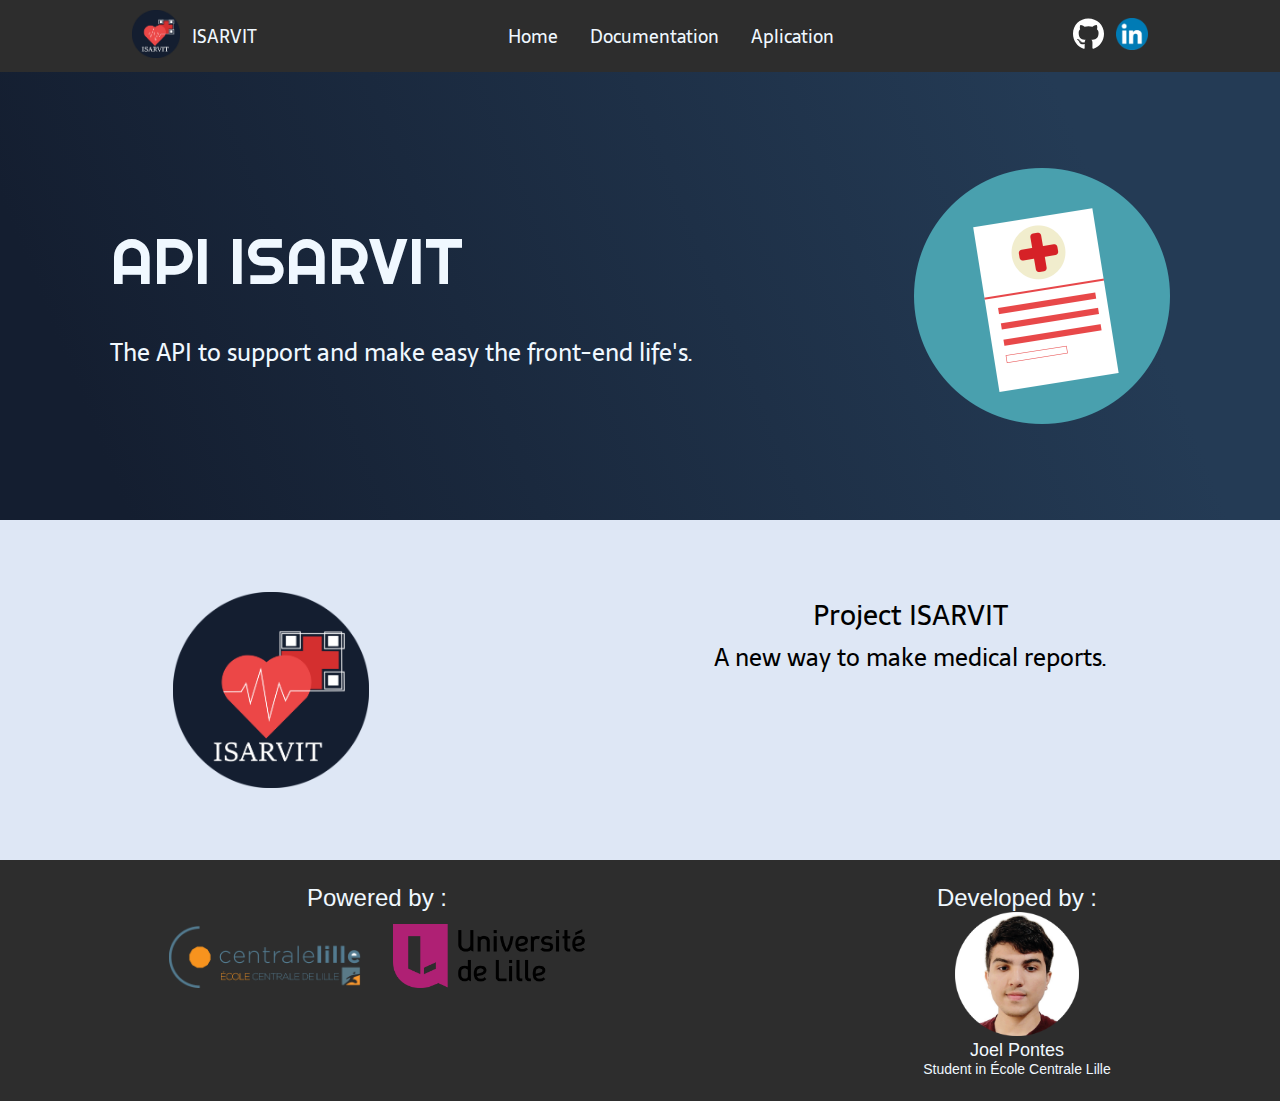
<file: templates/index.html>
<!DOCTYPE html>
<html lang="en">
<head>
   <meta charset="UTF-8">
   <meta http-equiv="X-UA-Compatible" content="IE=edge">
   <meta name="viewport" content="width=device-width, initial-scale=1.0">
   <meta name="description" content="ISARVIT API">
   <link rel="stylesheet" href="/static/css/style_header.css">
   <link rel="stylesheet" href="/static/css/style_footer.css">
   <link rel="stylesheet" href="/static/css/style_index.css">
   <link rel="icon" type="image/x-icon" href="/static/images/icone_ISARVIT.ico">
   <title>ISARVIT - Home</title>
</head>
<body>
   
   <header class="header">

      <div class="header-logo-image">
         <img class="header-image" src="/static/images/logo_ISARVIT.png" alt="Logo ISARVIT">
         <h3 class="header-name">ISARVIT</h3>
      </div>
         
      <nav class="header-nav">
         <a class="header-nav-item" href="/templates/index.html">Home</a>
         <a class="header-nav-item" href="/templates/documentation.html">Documentation</a>
         <!--<a class="header-nav-item" href="/templates/about.html">About Us</a>-->
         <a class="header-nav-item" href="/templates/app.html">Aplication</a>
     </nav>

      <div class="header-logos">
         <a href="https://github.com/ISARVIT">
            <img class="header-logo" src="/static/images/github-inv.svg">
         </a>
         <a href="https://www.linkedin.com/company/isarvit/">
            <img class="header-logo" src="/static/images/linkedin.png">
         </a>
      </div>
      
   </header>
   
   <main class="content">

      <section class="principal-content">
         <div class="principal-content-write">
            <h1 class="principal-content-write-title"> API ISARVIT </h1>
            <h2 class="principal-content-write-text"> The API to support and make easy the front-end life's.</h2>
         </div>
         <img class="principal-content-image" src ="/static/images/medical-icon.png">
      </section>

      <section class="secundary-content">
         <img class="secundary-content-image" src="/static/images/logo_ISARVIT.png">
         <div class="secundary-content-text">
            <h1 class="secundary-content-title">Project ISARVIT</h1>
            <p class="secundary-content-text">A new way to make medical reports.</p>
         </div>
      </section>
      
   </main>

   <footer class="footer">

      <div class="footer-universities">
         <p class="footer-universities-title">Powered by :</p>
         <div class="footer-universities-images">
            <img class="footer-universities-image" src="/static/images/Centrale_Lille.png">
            <img class="footer-universities-image" src="/static/images/Université_de_Lille_logo.png">
         </div>
         
      </div>
      
      <div class="footer-developed">
         <p class="footer-title">Developed by :</p>
         <div class="footer-developed-description">
            <a href="https://www.linkedin.com/in/joelkalil/">
               <img class="footer-image" src="/static/images/joel.png">
            </a>
            <p class="footer-developed-description-name">Joel Pontes</p>
            <p class="footer-developed-description-text">Student in École Centrale Lille</p>
         </div>
      </div>
      
   </footer>

</body>
</html>
</file>
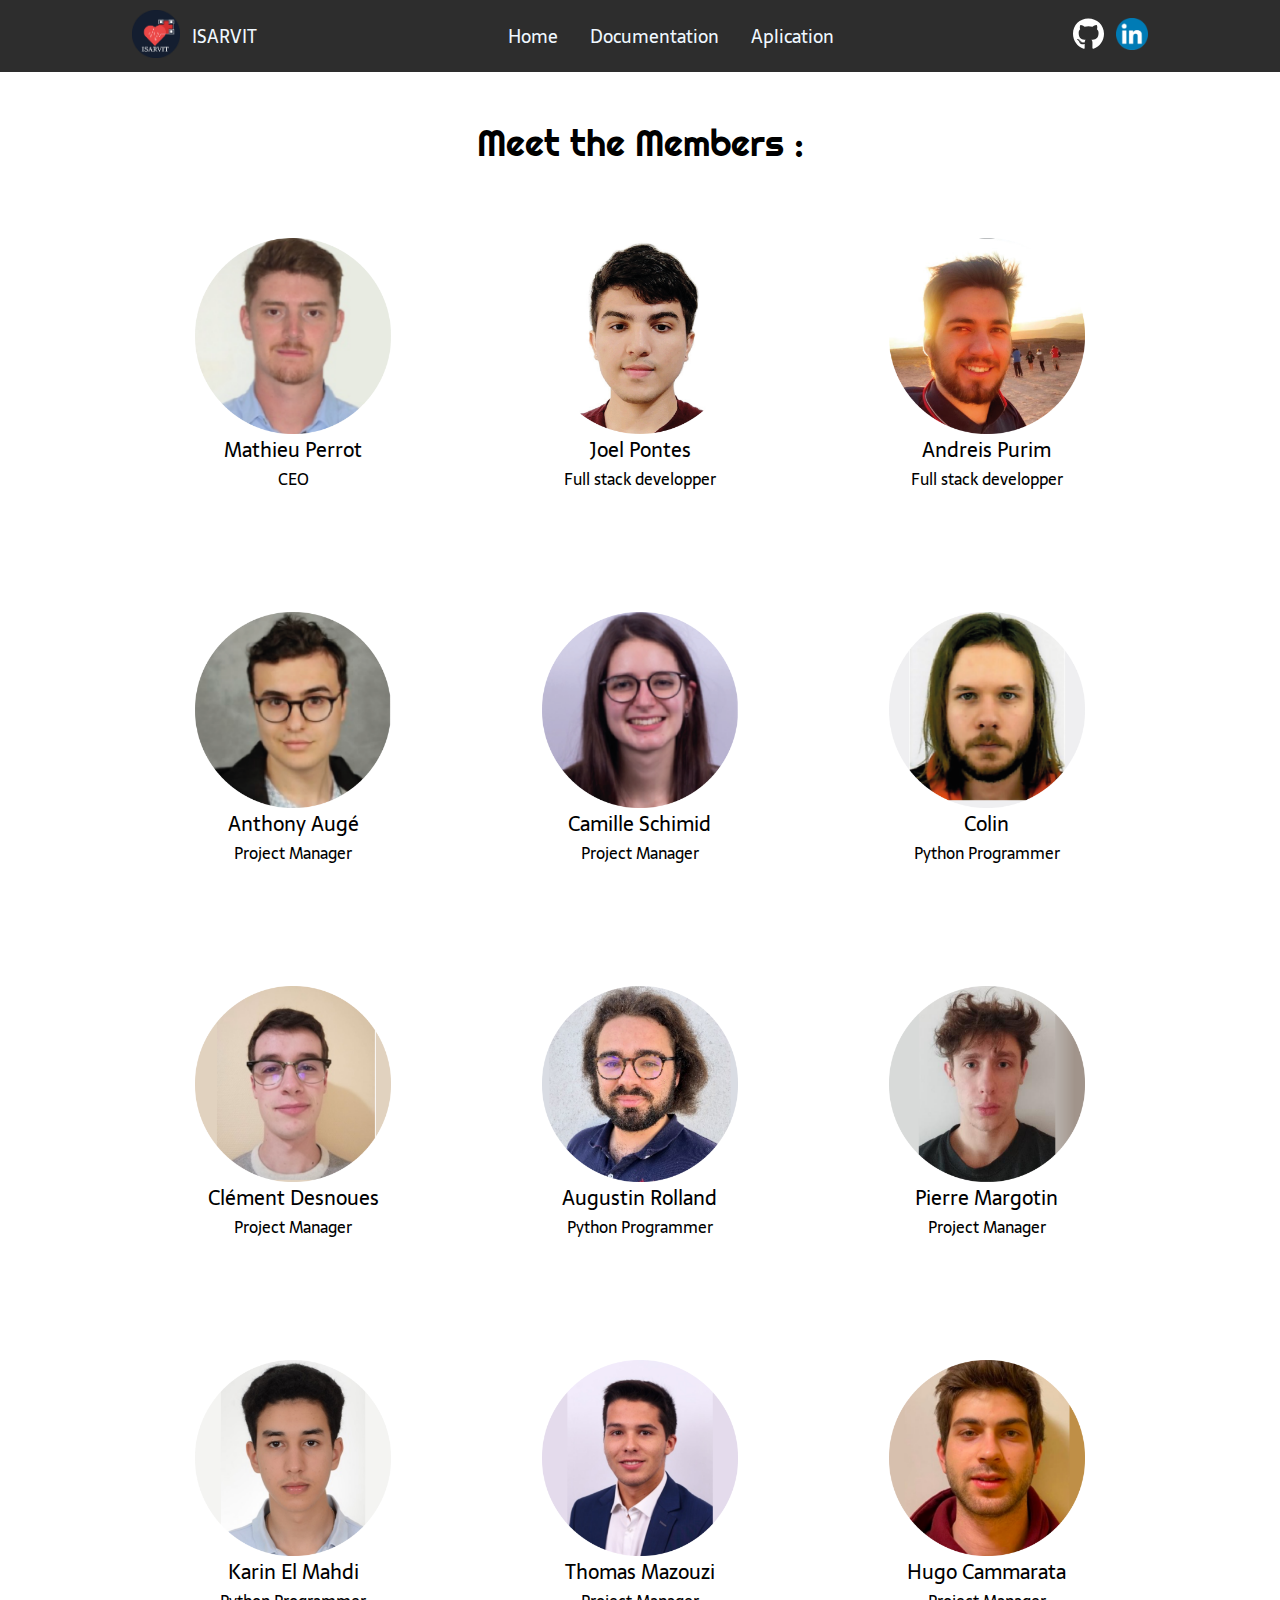
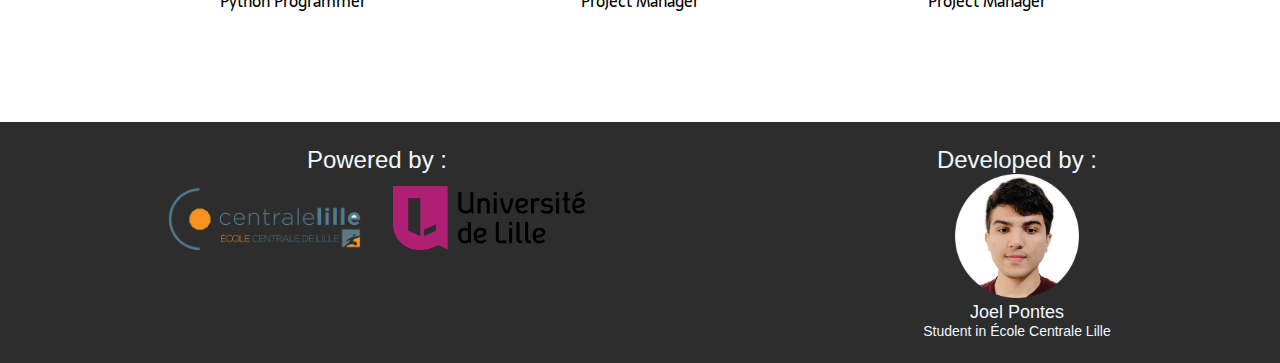
<file: templates/about.html>
<!DOCTYPE html>
<html lang="en">
<head>
   <meta charset="UTF-8">
   <meta http-equiv="X-UA-Compatible" content="IE=edge">
   <meta name="viewport" content="width=device-width, initial-scale=1.0">
   <meta name="description" content="ISARVIT API">
   <link rel="stylesheet" href="/static/css/style_header.css">
   <link rel="stylesheet" href="/static/css/style_footer.css">
   <link rel="stylesheet" href="/static/css/style_about.css">
   <link rel="icon" type="image/x-icon" href="/static/images/icone_ISARVIT.ico">
   <title>ISARVIT - About</title>
</head>
<body>
   
   <header class="header">

      <div class="header-logo-image">
         <img class="header-image" src="/static/images/logo_ISARVIT.png" alt="Logo ISARVIT">
         <h3 class="header-name">ISARVIT</h3>
      </div>
         
      <nav class="header-nav">
         <a class="header-nav-item" href="/templates/index.html">Home</a>
         <a class="header-nav-item" href="/templates/documentation.html">Documentation</a>
         <!--<a class="header-nav-item" href="/templates/about.html">About Us</a>-->
         <a class="header-nav-item" href="/templates/app.html">Aplication</a>
     </nav>

      <div class="header-logos">
         <a href="https://github.com/ISARVIT">
            <img class="header-logo" src="/static/images/github-inv.svg">
         </a>
         <a href="https://www.linkedin.com/company/isarvit/">
            <img class="header-logo" src="/static/images/linkedin.png">
         </a>
      </div>
      
   </header>
   
   <main class="content">
      <h2 class="content-title">Meet the Members :</h2>

      <div class="content-row">

         <div class="content-row-person">
            <img class="content-row-image" src="/static/images/Mathieu.png">
            <p class="content-row-name">Mathieu Perrot</p>
            <p class="content-row-text">CEO</p> 
         </div>

         <div class="content-row-person">
            <img class="content-row-image" src="/static/images/joel.png">
            <p class="content-row-name">Joel Pontes</p>
            <p class="content-row-text">Full stack developper</p> 
         </div>

         <div class="content-row-person">
            <img class="content-row-image" src="/static/images/Andreis.png">
            <p class="content-row-name">Andreis Purim</p>
            <p class="content-row-text">Full stack developper</p> 
         </div>

      </div>

      <div class="content-row">
         <div class="content-row-person">
            <img class="content-row-image" src="/static/images/Anthony.png">
            <p class="content-row-name">Anthony Augé</p>
            <p class="content-row-text">Project Manager</p> 
         </div>
         
         <div class="content-row-person">
            <img class="content-row-image" src="/static/images/Camille.png">
            <p class="content-row-name">Camille Schimid</p>
            <p class="content-row-text">Project Manager</p> 
         </div>

         <div class="content-row-person">
            <img class="content-row-image" src="/static/images/Colin.png">
            <p class="content-row-name">Colin</p>
            <p class="content-row-text">Python Programmer</p> 
         </div>

      </div>

      <div class="content-row">
         <div class="content-row-person">
            <img class="content-row-image" src="/static/images/Clement.png">
            <p class="content-row-name">Clément Desnoues</p>
            <p class="content-row-text">Project Manager</p> 
         </div>

         <div class="content-row-person">
            <img class="content-row-image" src="/static/images/Augustin.png">
            <p class="content-row-name">Augustin Rolland</p>
            <p class="content-row-text">Python Programmer</p> 
         </div>
         
         <div class="content-row-person">
            <img class="content-row-image" src="/static/images/Pierre.png">
            <p class="content-row-name">Pierre Margotin</p>
            <p class="content-row-text">Project Manager</p> 
         </div>

      </div>

      <div class="content-row">
         <div class="content-row-person">
            <img class="content-row-image" src="/static/images/Karim.png">
            <p class="content-row-name">Karin El Mahdi</p>
            <p class="content-row-text">Python Programmer</p> 
         </div>

         <div class="content-row-person">
            <img class="content-row-image" src="/static/images/Thomas.png">
            <p class="content-row-name">Thomas Mazouzi</p>
            <p class="content-row-text">Project Manager</p> 
         </div>

         <div class="content-row-person">
            <img class="content-row-image" src="/static/images/Hugo.png">
            <p class="content-row-name">Hugo Cammarata</p>
            <p class="content-row-text">Project Manager</p> 
         </div>
      </div>
   </main>

   <footer class="footer">

      <div class="footer-universities">
         <p class="footer-universities-title">Powered by :</p>
         <div class="footer-universities-images">
            <img class="footer-universities-image" src="/static/images/Centrale_Lille.png">
            <img class="footer-universities-image" src="/static/images/Université_de_Lille_logo.png">
         </div>
         
      </div>
      
      <div class="footer-developed">
         <p class="footer-title">Developed by :</p>
         <div class="footer-developed-description">
            <a href="https://www.linkedin.com/in/joelkalil/">
               <img class="footer-image" src="/static/images/joel.png">
            </a>
            <p class="footer-developed-description-name">Joel Pontes</p>
            <p class="footer-developed-description-text">Student in École Centrale Lille</p>
         </div>
      </div>
      
   </footer>

</body>
</html>
</file>
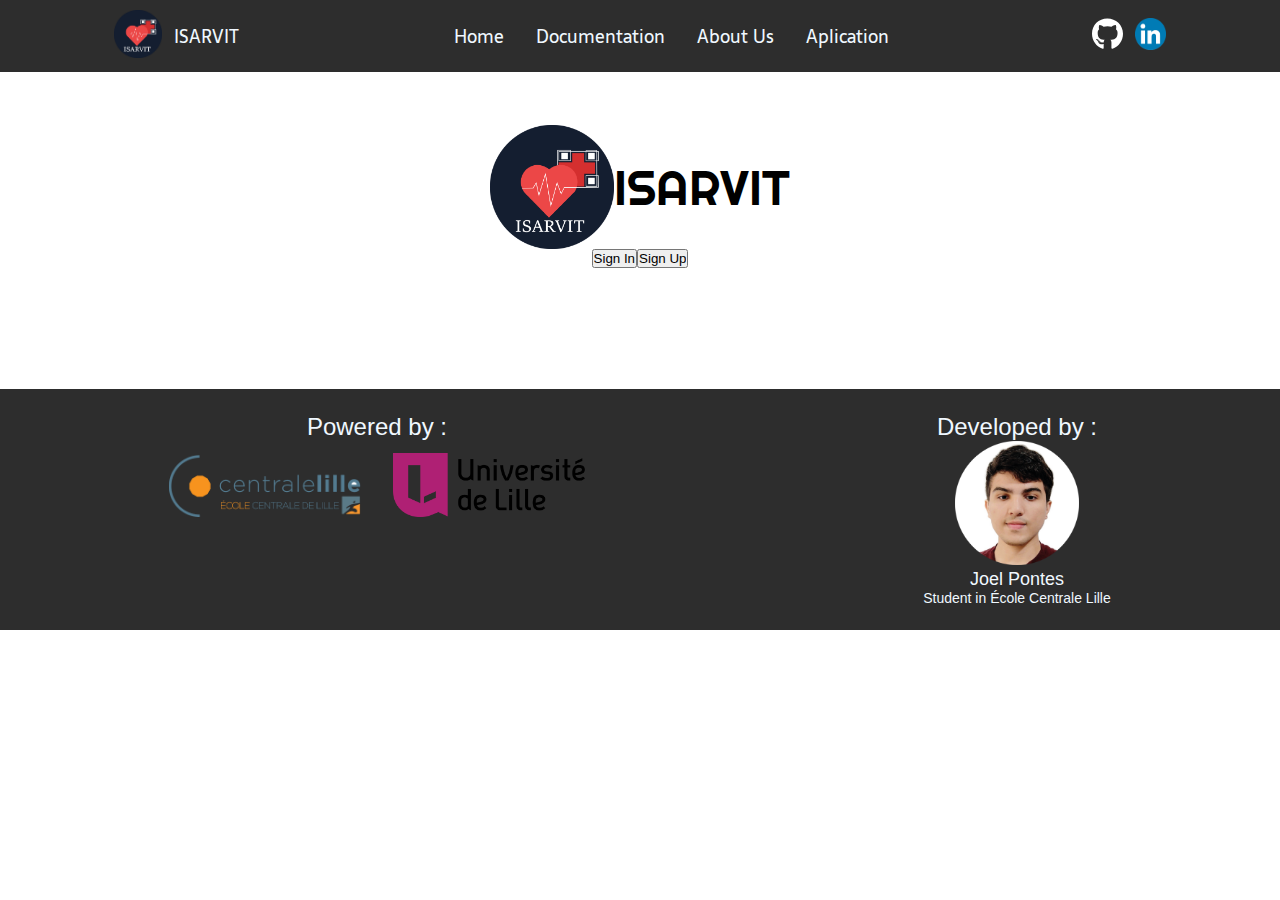
<file: templates/app.html>
<!DOCTYPE html>
<html lang="en">
<head>
   <meta charset="UTF-8">
   <meta http-equiv="X-UA-Compatible" content="IE=edge">
   <meta name="viewport" content="width=device-width, initial-scale=1.0">
   <meta name="description" content="ISARVIT API">
   <link rel="stylesheet" href="/static/css/style_header.css">
   <link rel="stylesheet" href="/static/css/style_footer.css">
   <link rel="stylesheet" href="/static/css/style_app.css">
   <link rel="icon" type="image/x-icon" href="/static/images/ico_ISARVIT.ico">
   
   <title>ISARVIT</title>

   <script src="/static/js/main.js"></script>
</head>
<body>
   
   <header class="header">

      <div class="header-logo-image">
         <img class="header-image" src="/static/images/logo_ISARVIT.png" alt="Logo ISARVIT">
         <h3 class="header-name">ISARVIT</h3>
      </div>
         
      <nav class="header-nav">
         <a class="header-nav-item" href="/templates/index.html">Home</a>
         <a class="header-nav-item" href="/templates/documentation.html">Documentation</a>
         <a class="header-nav-item" href="/templates/about.html">About Us</a>
         <a class="header-nav-item" href="/templates/app.html">Aplication</a>
     </nav>

      <div class="header-logos">
         <a href="https://www.github.com/joelkalil">
            <img class="header-logo" src="/static/images/github-inv.svg">
         </a>
         <a href="https://www.linkedin.com/company/isarvit/">
            <img class="header-logo" src="/static/images/linkedin.png">
         </a>
      </div>
      
   </header>
   
   <main class="content">
      <div class="content-table">
         
         <div class="content-table-logo">
            <img class="content-table-logo-image" src="/static/images/logo_ISARVIT.png">
            <h2 class="content-table-title">ISARVIT</h2>
         </div>
         
         <div id="login" class = "content-login">
            <input class="content-login-buttom" type = "submit" value = "Sign In" onclick="login();"/>
            <input class="content-login-buttom" type = "submit" value = "Sign Up" onclick="registration();"/>
         </div>
      </div>
   </main>

   <footer class="footer">

      <div class="footer-universities">
         <p class="footer-universities-title">Powered by :</p>
         <div class="footer-universities-images">
            <img class="footer-universities-image" src="/static/images/Centrale_Lille.png">
            <img class="footer-universities-image" src="/static/images/Université_de_Lille_logo.png">
         </div>
         
      </div>
      
      <div class="footer-developed">
         <p class="footer-title">Developed by :</p>
         <div class="footer-developed-description">
            <a href="https://www.linkedin.com/in/joelkalil/">
               <img class="footer-image" src="/static/images/joel.png">
            </a>
            <p class="footer-developed-description-name">Joel Pontes</p>
            <p class="footer-developed-description-text">Student in École Centrale Lille</p>
         </div>
      </div>
      
   </footer>

</body>
</html>
</file>
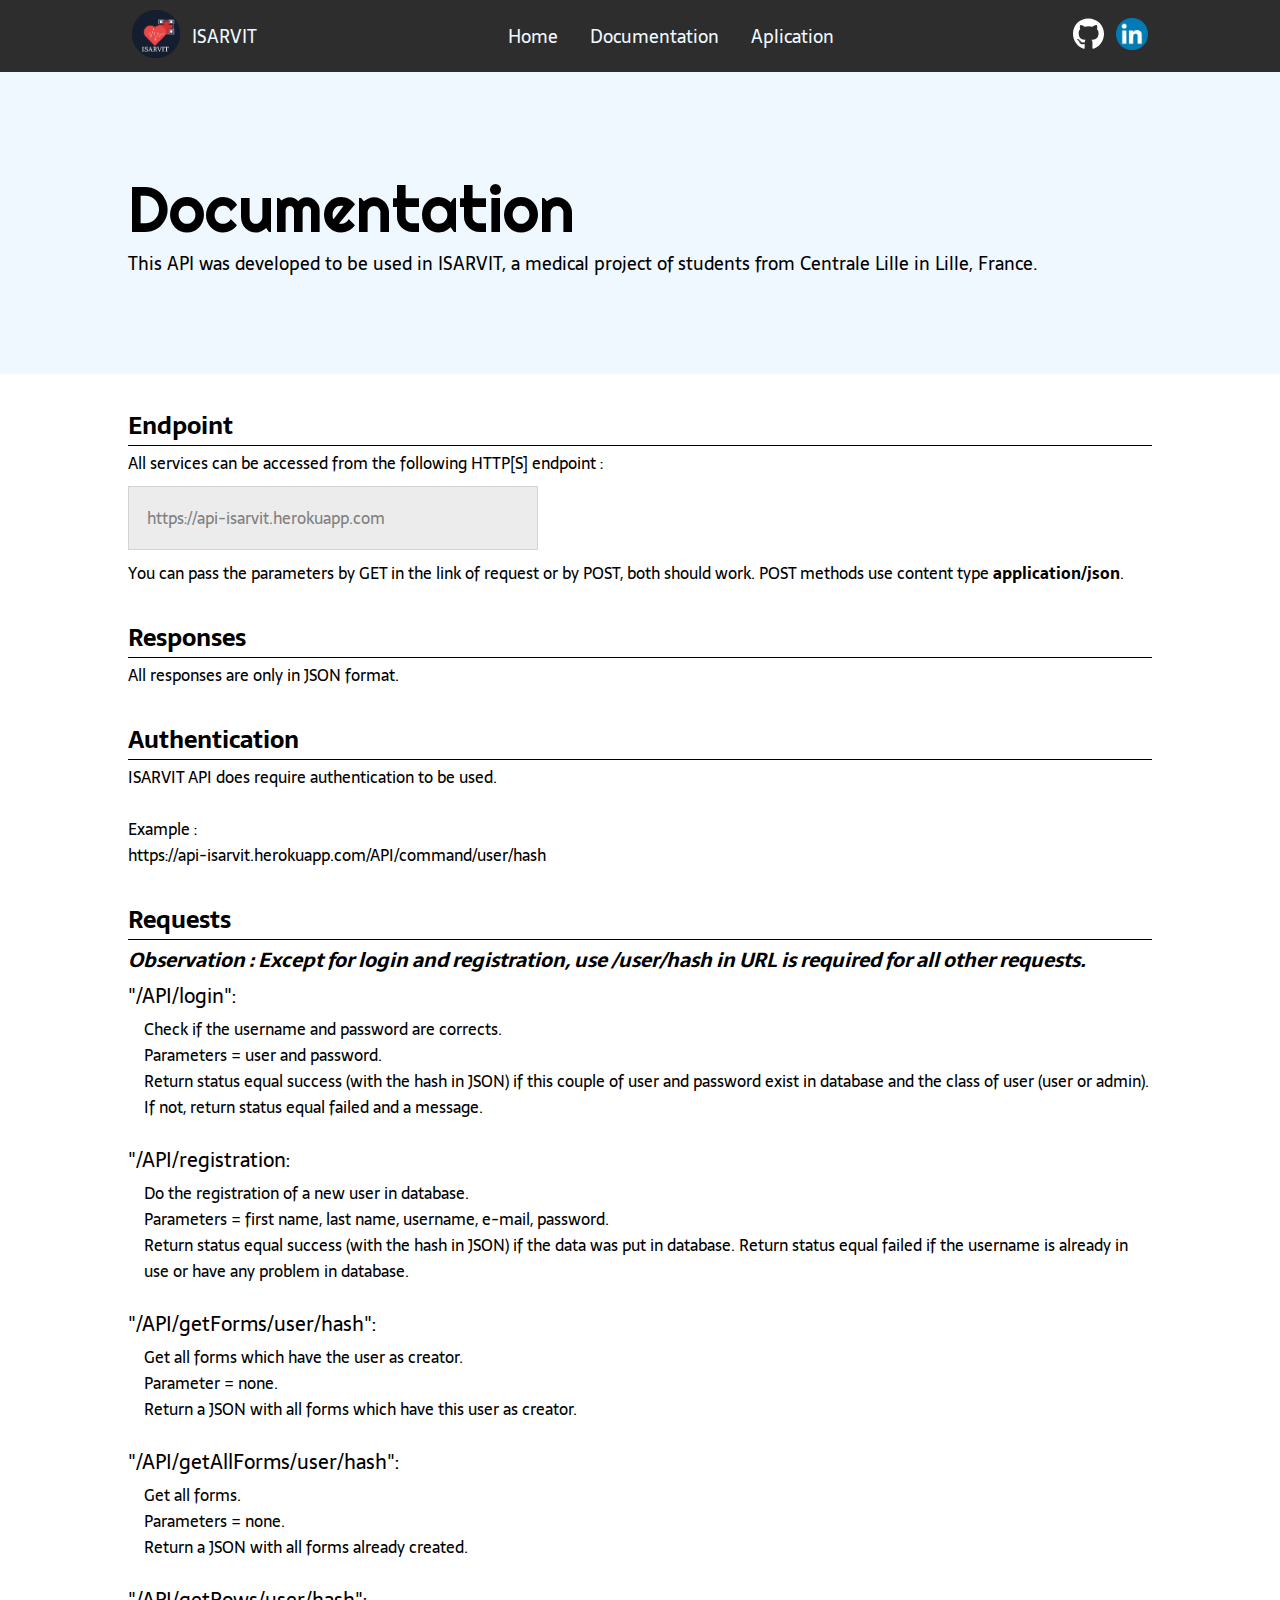
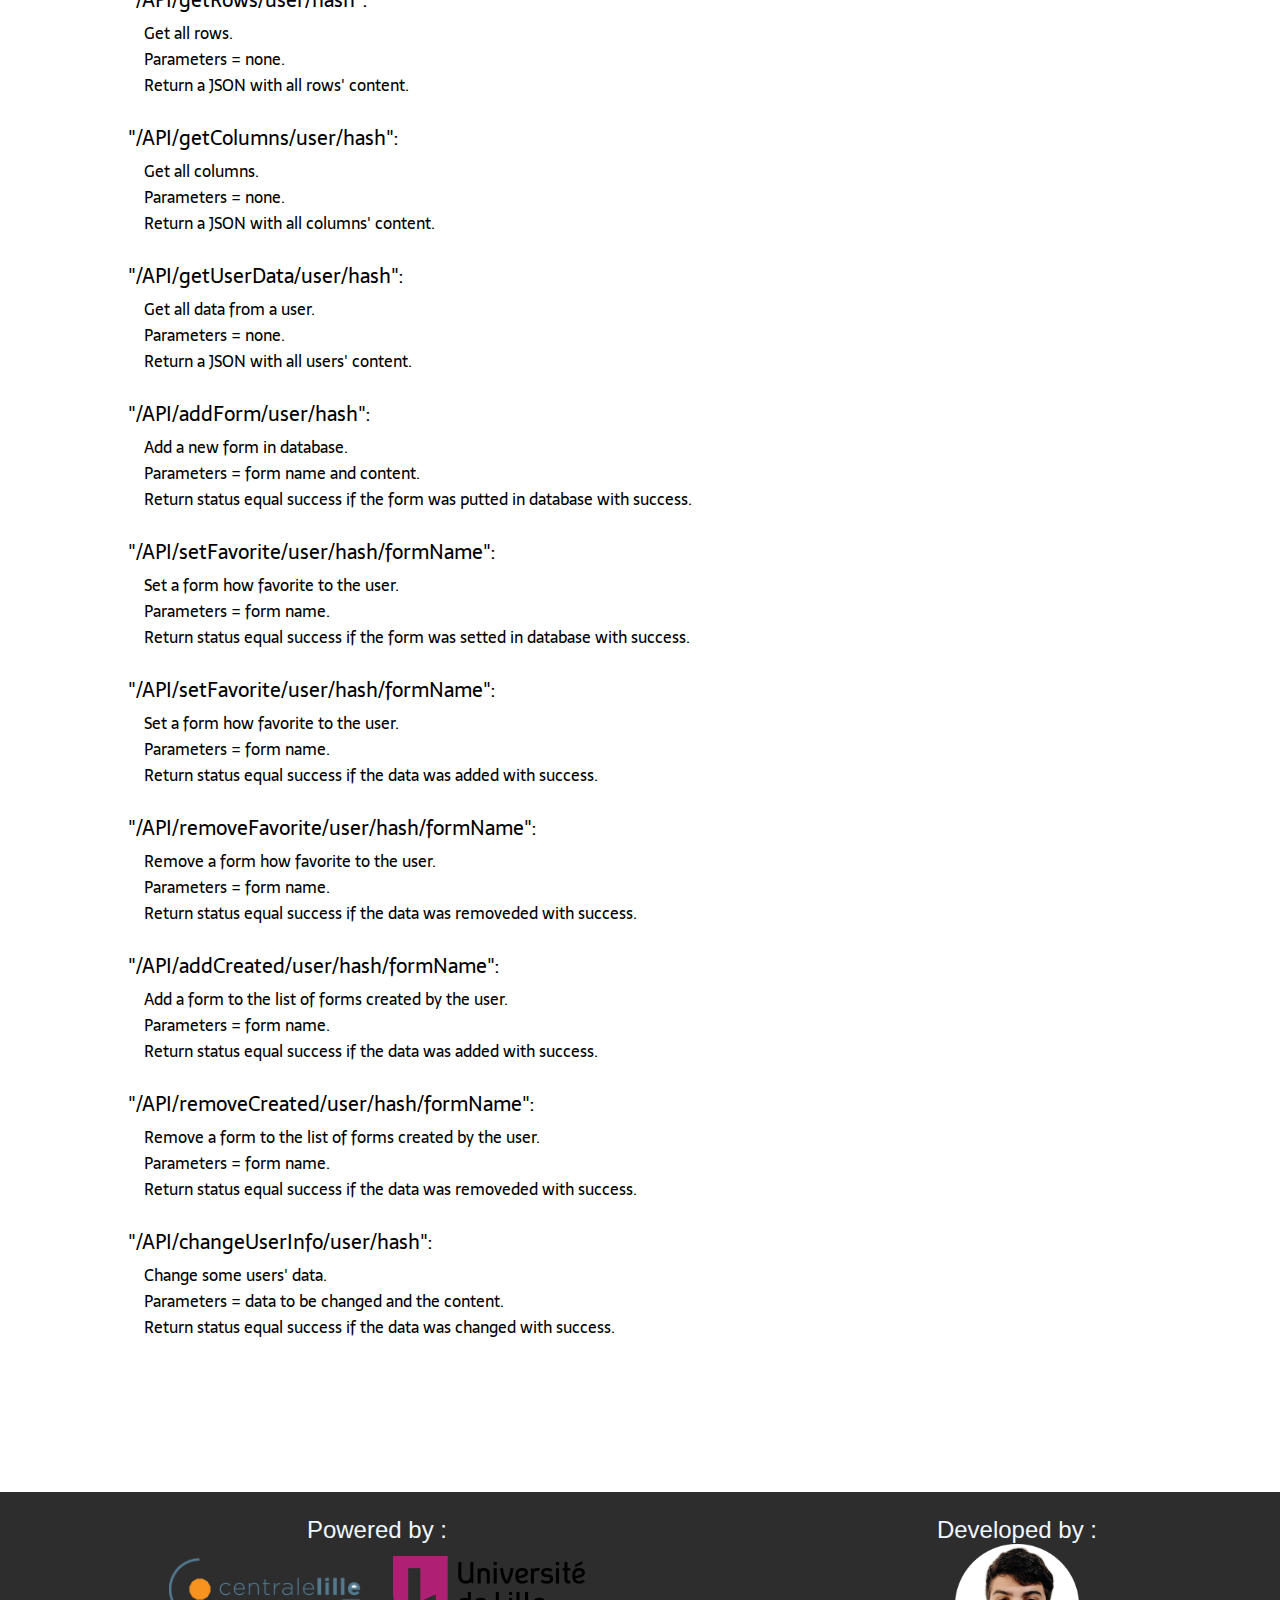
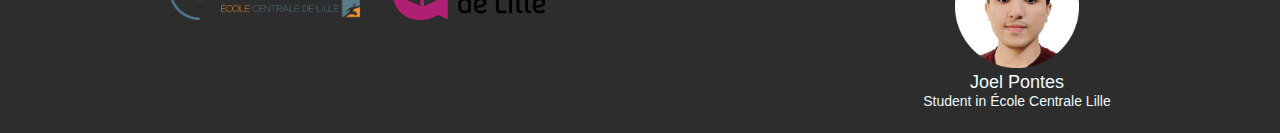
<file: templates/documentation.html>
<!DOCTYPE html>
<html lang="en">
<head>
   <meta charset="UTF-8">
   <meta http-equiv="X-UA-Compatible" content="IE=edge">
   <meta name="viewport" content="width=device-width, initial-scale=1.0">
   <meta name="description" content="ISARVIT API">
   <link rel="stylesheet" href="/static/css/style_header.css">
   <link rel="stylesheet" href="/static/css/style_footer.css">
   <link rel="stylesheet" href="/static/css/style_documentation.css">
   <link rel="icon" type="image/x-icon" href="/static/images/icone_ISARVIT.ico">
   <title>ISARVIT - Documentation</title>
</head>
<body>
   
   <header class="header">

      <div class="header-logo-image">
         <img class="header-image" src="/static/images/logo_ISARVIT.png" alt="Logo ISARVIT">
         <h3 class="header-name">ISARVIT</h3>
      </div>
         
      <nav class="header-nav">
         <a class="header-nav-item" href="/templates/index.html">Home</a>
         <a class="header-nav-item" href="/templates/documentation.html">Documentation</a>
         <!--<a class="header-nav-item" href="/templates/about.html">About Us</a>-->
         <a class="header-nav-item" href="/templates/app.html">Aplication</a>
     </nav>

      <div class="header-logos">
         <a href="https://github.com/ISARVIT">
            <img class="header-logo" src="/static/images/github-inv.svg">
         </a>
         <a href="https://www.linkedin.com/company/isarvit/">
            <img class="header-logo" src="/static/images/linkedin.png">
         </a>
      </div>
      
      
   </header>

   <main class="content">

      <section class="documentation-principal">
         <h1 class="content-documentation-title">Documentation</h1>
         <p class="content-documentation-text">This API was developed to be used in ISARVIT, a medical project of students from Centrale Lille in Lille, France.</p>
      </section>

      <section class="documentation-secundary">

         <div class="documentation-secundary-endpoint">
            <h3 class="documentation-secundary-title">Endpoint</h3>
            <p class="documentation-secundary-text">All services can be accessed from the following HTTP[S] endpoint :</p>
            <p class="documentation-secundary-endpoint-link">https://api-isarvit.herokuapp.com</p>
            <p class="documentation-secundary-text">You can pass the parameters by GET in the link of request or by POST, both should work. POST methods use content type <strong>application/json</strong>.</p>
         </div>

         <div class="documentation-secundary-responses">
            <h3 class="documentation-secundary-title">Responses</h3>
            <p class="documentation-secundary-text">All responses are only in JSON format.</p>
         </div>

         <div class="documentation-secundary-authentication">
            <h3 class="documentation-secundary-title">Authentication</h3>
            <p class="documentation-secundary-text">ISARVIT API does require authentication to be used.</p><br>
            <p class="documentation-secundary-text">Example :</p>
            <p class="documentation-secundary-text">https://api-isarvit.herokuapp.com/API/command/user/hash</p>
         </div>

         <div class="documentation-secundary-requests">
            <h3 class="documentation-secundary-title">Requests</h3>
            <p class="documentation-secundary-requests-subtitle"><i><strong>Observation : Except for login and registration, use /user/hash in URL is required for all other requests. </strong></i></p>
            <p class="documentation-secundary-requests-subtitle"> "/API/login": </p>
            <p class="documentation-secundary-requests-text">
               Check if the username and password are corrects.<br>
               Parameters = user and password.<br>
               Return status equal success (with the hash in JSON) if this couple of user and password exist in database and the class of user (user or admin). If not, return status equal failed and a message.
            </p>
         </div>

         <div class="documentation-secundary-requests">
            <p class="documentation-secundary-requests-subtitle"> "/API/registration: </p>
            <p class="documentation-secundary-requests-text">  
                  Do the registration of a new user in database.<br>
                  Parameters = first name, last name, username, e-mail, password.<br>
                  Return status equal success (with the hash in JSON) if the data was put in database. Return status equal failed if the username is already in use or have any problem in database.
            </p>
         </div>

         <div class="documentation-secundary-requests">
            <p class="documentation-secundary-requests-subtitle"> "/API/getForms/user/hash": </p>
               <p class="documentation-secundary-requests-text">
                  Get all forms which have the user as creator.<br>
                  Parameter = none.<br>
                  Return a JSON with all forms which have this user as creator.
               </p>
         </div>

         <div class="documentation-secundary-requests">
            <p class="documentation-secundary-requests-subtitle"> "/API/getAllForms/user/hash": </p>
                  <p class="documentation-secundary-requests-text"> 
                  Get all forms. <br>
                  Parameters = none. <br>
                  Return a JSON with all forms already created.
            </p>
         </div>

         <div class="documentation-secundary-requests">
            <p class="documentation-secundary-requests-subtitle"> "/API/getRows/user/hash": </p>
                  <p class="documentation-secundary-requests-text"> 
                  Get all rows. <br>
                  Parameters = none. <br>
                  Return a JSON with all rows' content.
            </p>
         </div>

         <div class="documentation-secundary-requests">
            <p class="documentation-secundary-requests-subtitle"> "/API/getColumns/user/hash": </p>
                  <p class="documentation-secundary-requests-text"> 
                  Get all columns. <br>
                  Parameters = none. <br>
                  Return a JSON with all columns' content.
            </p>
         </div>

         <div class="documentation-secundary-requests">
            <p class="documentation-secundary-requests-subtitle"> "/API/getUserData/user/hash": </p>
                  <p class="documentation-secundary-requests-text"> 
                  Get all data from a user. <br>
                  Parameters = none. <br>
                  Return a JSON with all users' content.
            </p>
         </div>

         <div class="documentation-secundary-requests">
            <p class="documentation-secundary-requests-subtitle"> "/API/addForm/user/hash": </p>
                  <p class="documentation-secundary-requests-text"> 
                  Add a new form in database. <br>
                  Parameters = form name and content. <br>
                  Return status equal success if the form was putted in database with success.
            </p>
         </div>

         <div class="documentation-secundary-requests">
            <p class="documentation-secundary-requests-subtitle"> "/API/setFavorite/user/hash/formName": </p>
                  <p class="documentation-secundary-requests-text"> 
                  Set a form how favorite to the user. <br>
                  Parameters = form name. <br>
                  Return status equal success if the form was setted in database with success.
            </p>
         </div>

         <div class="documentation-secundary-requests">
            <p class="documentation-secundary-requests-subtitle"> "/API/setFavorite/user/hash/formName": </p>
                  <p class="documentation-secundary-requests-text"> 
                  Set a form how favorite to the user. <br>
                  Parameters = form name. <br>
                  Return status equal success if the data was added with success.
            </p>
         </div>

         <div class="documentation-secundary-requests">
            <p class="documentation-secundary-requests-subtitle"> "/API/removeFavorite/user/hash/formName": </p>
                  <p class="documentation-secundary-requests-text"> 
                  Remove a form how favorite to the user. <br>
                  Parameters = form name. <br>
                  Return status equal success if the data was removeded with success.
            </p>
         </div>

         <div class="documentation-secundary-requests">
            <p class="documentation-secundary-requests-subtitle"> "/API/addCreated/user/hash/formName": </p>
                  <p class="documentation-secundary-requests-text"> 
                  Add a form to the list of forms created by the user. <br>
                  Parameters = form name. <br>
                  Return status equal success if the data was added with success.
            </p>
         </div>

         <div class="documentation-secundary-requests">
            <p class="documentation-secundary-requests-subtitle"> "/API/removeCreated/user/hash/formName": </p>
                  <p class="documentation-secundary-requests-text"> 
                  Remove a form to the list of forms created by the user. <br>
                  Parameters = form name. <br>
                  Return status equal success if the data was removeded with success.
            </p>
         </div>

         <div class="documentation-secundary-requests">
            <p class="documentation-secundary-requests-subtitle"> "/API/changeUserInfo/user/hash": </p>
                  <p class="documentation-secundary-requests-text"> 
                  Change some users' data. <br>
                  Parameters = data to be changed and the content. <br>
                  Return status equal success if the data was changed with success.
            </p>
         </div>

      </section>

   </main>

   <footer class="footer">

      <div class="footer-universities">
         <p class="footer-universities-title">Powered by :</p>
         <div class="footer-universities-images">
            <img class="footer-universities-image" src="/static/images/Centrale_Lille.png">
            <img class="footer-universities-image" src="/static/images/Université_de_Lille_logo.png">
         </div>
         
      </div>
      
      <div class="footer-developed">
         <p class="footer-title">Developed by :</p>
         <div class="footer-developed-description">
            <a href="https://www.linkedin.com/in/joelkalil/">
               <img class="footer-image" src="/static/images/joel.png">
            </a>
            <p class="footer-developed-description-name">Joel Pontes</p>
            <p class="footer-developed-description-text">Student in École Centrale Lille</p>
         </div>
      </div>
      
   </footer>
   
</body>
</html>
</file>
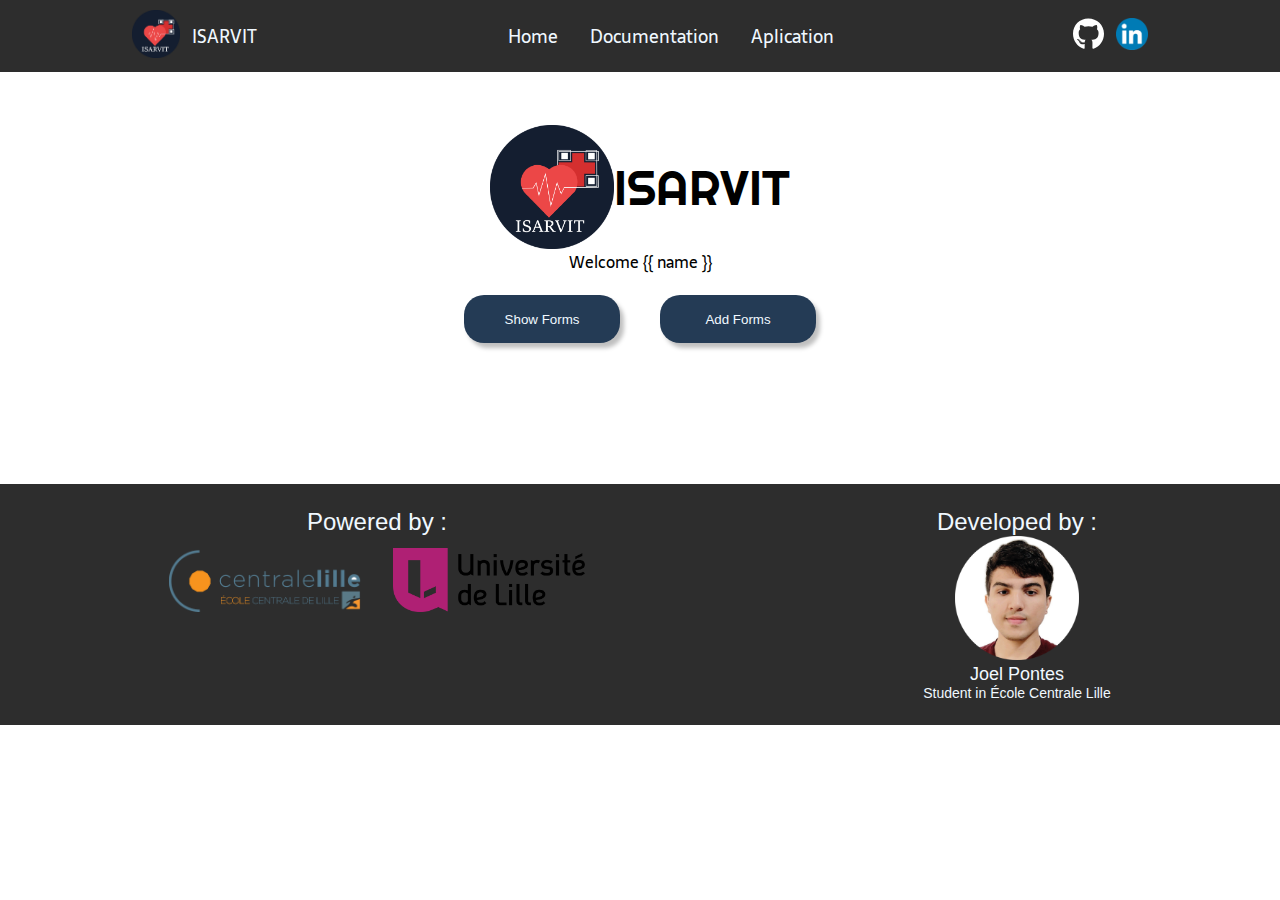
<file: templates/initial.html>
<!DOCTYPE html>
<html lang="en">
<head>
    <meta charset="UTF-8">
    <meta http-equiv="X-UA-Compatible" content="IE=edge">
    <meta name="viewport" content="width=device-width, initial-scale=1.0">
    <meta name="description" content="ISARVIT API">
    <link rel="stylesheet" href="/static/css/style_header.css">
    <link rel="stylesheet" href="/static/css/style_footer.css">
    <link rel="stylesheet" href="/static/css/style_initial.css">
    <link rel="icon" type="image/x-icon" href="/static/images/icone_ISARVIT.ico">

    <title>ISARVIT - Initial</title>

   <script src="/static/js/main.js"></script>
</head>
<body>
    <header class="header">

        <div class="header-logo-image">
            <img class="header-image" src="/static/images/logo_ISARVIT.png" alt="Logo ISARVIT">
            <h3 class="header-name">ISARVIT</h3>
        </div>
            
        <nav class="header-nav">
            <a class="header-nav-item" href="/templates/index.html">Home</a>
            <a class="header-nav-item" href="/templates/documentation.html">Documentation</a>
            <!--<a class="header-nav-item" href="/templates/about.html">About Us</a>-->
            <a class="header-nav-item" href="/templates/app.html">Aplication</a>
        </nav>

        <div class="header-logos">
            <a href="https://github.com/ISARVIT">
                <img class="header-logo" src="/static/images/github-inv.svg">
            </a>
            <a href="https://www.linkedin.com/company/isarvit/">
                <img class="header-logo" src="/static/images/linkedin.png">
            </a>
        </div>    
    </header>
        
            
    <main class="content">

        <div class="content-table-logo">
            <img class="content-table-logo-image" src="/static/images/logo_ISARVIT.png">
            <h2 class="content-table-title">ISARVIT</h2>
        </div>

        <p class="content-table-text">Welcome {{ name }}</p>

        <div class = "content-login">
            <input class="content-login-buttom" type = "submit" value = "Show Forms" onclick="getForms();"/>
            <input class="content-login-buttom" type = "submit" value = "Add Forms" onclick="addForms();"/>
         </div>

    </main>


    <footer class="footer">

        <div class="footer-universities">
            <p class="footer-universities-title">Powered by :</p>
            <div class="footer-universities-images">
                <img class="footer-universities-image" src="/static/images/Centrale_Lille.png">
                <img class="footer-universities-image" src="/static/images/Université_de_Lille_logo.png">
            </div>
            
        </div>
        
        <div class="footer-developed">
            <p class="footer-title">Developed by :</p>
            <div class="footer-developed-description">
                <a href="https://www.linkedin.com/in/joelkalil/">
                    <img class="footer-image" src="/static/images/joel.png">
                </a>
                <p class="footer-developed-description-name">Joel Pontes</p>
                <p class="footer-developed-description-text">Student in École Centrale Lille</p>
            </div>
        </div>    
    </footer>
</body>
</html>
</file>
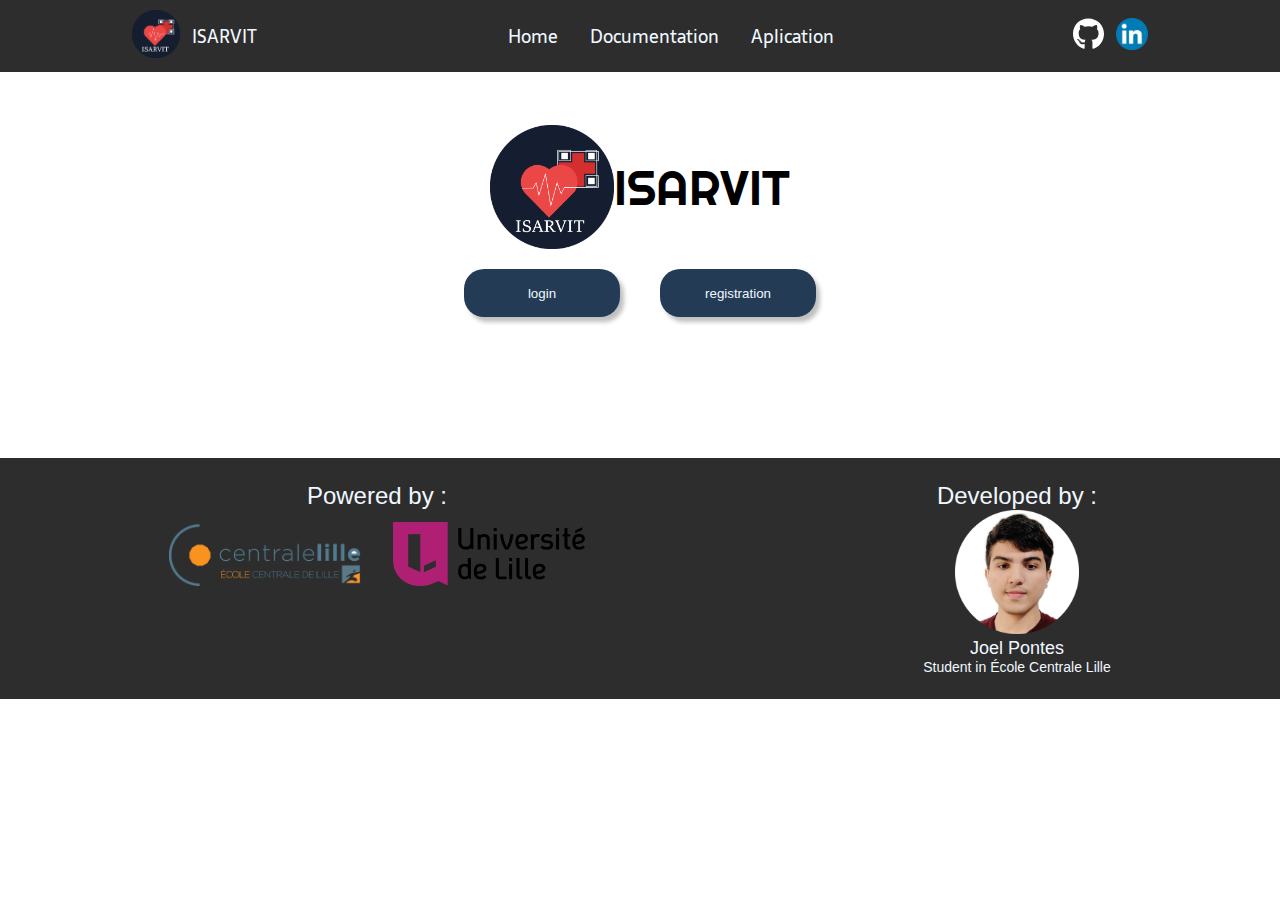
<file: templates/testes.html>
<!DOCTYPE html>
<html lang="en">
<head>
   <meta charset="UTF-8">
   <meta http-equiv="X-UA-Compatible" content="IE=edge">
   <meta name="viewport" content="width=device-width, initial-scale=1.0">
   <meta name="description" content="ISARVIT API">
   <link rel="stylesheet" href="/static/css/style_header.css">
   <link rel="stylesheet" href="/static/css/style_footer.css">
   <link rel="stylesheet" href="/static/css/style_app.css">
   <link rel="icon" type="image/x-icon" href="/static/images/icone_ISARVIT.ico">
   
   <title>ISARVIT</title>

   <script src="/static/js/main.js"></script>
</head>
<body>
   
   <header class="header">

      <div class="header-logo-image">
         <img class="header-image" src="/static/images/logo_ISARVIT.png" alt="Logo ISARVIT">
         <h3 class="header-name">ISARVIT</h3>
      </div>
         
      <nav class="header-nav">
         <a class="header-nav-item" href="/templates/index.html">Home</a>
         <a class="header-nav-item" href="/templates/documentation.html">Documentation</a>
         <!--<a class="header-nav-item" href="/templates/about.html">About Us</a>-->
         <a class="header-nav-item" href="/templates/app.html">Aplication</a>
     </nav>

      <div class="header-logos">
         <a href="https://github.com/ISARVIT">
            <img class="header-logo" src="/static/images/github-inv.svg">
         </a>
         <a href="https://www.linkedin.com/company/isarvit/">
            <img class="header-logo" src="/static/images/linkedin.png">
         </a>
      </div>
      
   </header>
   
   <main class="content">
      <div class="content-table">
         
         <div class="content-table-logo">
            <img class="content-table-logo-image" src="/static/images/logo_ISARVIT.png">
            <h2 class="content-table-title">ISARVIT</h2>
         </div>

         <div id="login" class = "content-table-requests">
            <input class="content-requests-buttom" type = "submit" value = "login" onclick="login();"/>
            <input class="content-requests-buttom" type = "submit" value = "registration" onclick="registration();"/>
         </div>
      </div>
   </main>

   <footer class="footer">

      <div class="footer-universities">
         <p class="footer-universities-title">Powered by :</p>
         <div class="footer-universities-images">
            <img class="footer-universities-image" src="/static/images/Centrale_Lille.png">
            <img class="footer-universities-image" src="/static/images/Université_de_Lille_logo.png">
         </div>
         
      </div>
      
      <div class="footer-developed">
         <p class="footer-title">Developed by :</p>
         <div class="footer-developed-description">
            <a href="https://www.linkedin.com/in/joelkalil/">
               <img class="footer-image" src="/static/images/joel.png">
            </a>
            <p class="footer-developed-description-name">Joel Pontes</p>
            <p class="footer-developed-description-text">Student in École Centrale Lille</p>
         </div>
      </div>
      
   </footer>

</body>
</html>
</file>
<file: static/css/style_header.css>
/*------------------------------------------------------------------------------------------*/
/* Author: Joel Pontes  --------------------------------------------------------------------*/
/*----- Style of header --------------------------------------------------------------------*/
/*------------------------------------------------------------------------------------------*/

@import url('https://fonts.googleapis.com/css2?family=Righteous&family=Sarala&display=swap');

* {
    margin: 0;
    padding: 0;
    box-sizing: border-box;
    text-decoration: none;
    size: 100%;
}

body {
    font-size: 100%;
}

/* ------------------------------------------------------------------------------------------*/
.header {
    display: flex;
    flex-direction: row;
    align-items: center;
    justify-content: space-around;
    padding: 12px;
    background-color: #2D2D2D;
    height: 72px;
}

.header-logo-image {
    display: flex;
    flex-direction: row;
}

.header-name {
    text-align: center;
    padding: 12px;
    font-family: 'Sarala', sans-serif;
    color: aliceblue;
    font-weight: 400;
    font-size: 18px;
}

.header-image {
    height: 48px;
}

.header-nav{
    display: flex;
    gap: 32px;
}

.header-nav-item{
    font-family: 'Sarala', sans-serif;
    color: aliceblue;
    font-weight: 400;
    font-size: 18px;
}

.header-nav-item:hover {
    color: rgb(59, 68, 171);
}

.header-logo {
    height: 32px;
}

.header-logos {
    display: flex;
    flex-direction: row;
    gap: 12px;
}

/* ------------------------------------------------------------------------------------------*/
</file>
<file: static/css/style_footer.css>
/*------------------------------------------------------------------------------------------*/
/* Author: Joel Pontes  --------------------------------------------------------------------*/
/*----- Style of footer --------------------------------------------------------------------*/
/*------------------------------------------------------------------------------------------*/

.footer {
    display: flex;
    flex-direction: row;
    text-align: center;
    justify-content: space-around;
    padding-top: 24px;
    padding-bottom: 24px;
    background-color: #2D2D2D;
}

.footer-universities {
    display: flex;
    flex-direction: column;
    gap: 12px;
}

.footer-universities-title {
    font-family: 'Ubuntu', sans-serif;
    font-weight: 400;
    font-size: 24px;
    color: aliceblue;
}

.footer-universities-images {
    display: flex;
    flex-direction: row;
    justify-content: space-around;
    gap: 32px;
}

.footer-universities-image {
    height: 64px;
}

.footer-image {
    height: 124px;
}

.footer-title {
    font-family: 'Ubuntu', sans-serif;
    font-weight: 400;
    font-size: 24px;
    color: aliceblue;
}

.footer-developed-description {
    display: flex;
    flex-direction: column;
}

.footer-developed-description-name {
    font-family: 'Ubuntu', sans-serif;
    font-weight: 400;
    font-size: 18px;
    color: aliceblue;
}

.footer-developed-description-text {
    font-family: 'Ubuntu', sans-serif;
    font-weight: 400;
    font-size: 14px;
    color: aliceblue;
}
</file>
<file: static/css/style_index.css>
/*------------------------------------------------------------------------------------------*/
/* Author: Joel Pontes  --------------------------------------------------------------------*/
/*------ Style of index --------------------------------------------------------------------*/
/*------------------------------------------------------------------------------------------*/

.content {
    display: flex;
    flex-direction: column;
    padding-top: 96px;
    background: linear-gradient(68.15deg, #141e30 16.62%, #243b55 85.62%);
}

.principal-content {
    display: flex;
    flex-direction: row;
    align-items: center;
    justify-content: space-around;
    padding-bottom: 96px;
}

.principal-content-write {
    display: flex;
    flex-direction: column;
    gap: 32px;
}

.principal-content-write-title {
    font-family: 'Righteous', cursive;
    font-weight: 400;
    font-size: 64px;
    color:aliceblue;
}

.principal-content-write-text {
    font-family: 'Sarala', sans-serif;
    font-weight: 400;
    font-size: 24px;
    color:aliceblue;
}

.principal-content-image {
    height: 256px;
}

.secundary-content {
    display: flex;
    flex-direction: row;
    text-align: center;
    justify-content: space-around;
    padding-top: 72px;
    padding-bottom: 72px;
    background-color: #DEE7F5;
}

.secundary-content-image {
    height: 196px;
}

.secundary-content-title {
    font-family: 'Sarala', sans-serif;
    font-weight: 400;
    font-size: 28px;
    color: black;
}

.secundary-content-text {
    font-family: 'Sarala', sans-serif;
    font-weight: 400;
    font-size: 24px;
    color: black;
}
</file>
<file: static/css/style_about.css>
/*------------------------------------------------------------------------------------------*/
/* Author: Joel Pontes  --------------------------------------------------------------------*/
/*------ Style of about --------------------------------------------------------------------*/
/*------------------------------------------------------------------------------------------*/

.content {
    display: flex;
    flex-direction: column;
    margin: 48px;
}

.content-title{
    font-family: 'Righteous', cursive;
    font-weight: 400;
    font-size: 36px;
    margin-bottom: 12px;
    color: black;
    text-align: center;
}

.content-row{
    display: inline-flex;
    flex-direction: row;
    justify-content: space-around;
    margin: 36px;
    margin-left: 72px;
    margin-right: 72px;
}

.content-row-person{
    display: flex;
    flex-direction: column;
    align-items: center;
    margin: 24px;
}

.content-row-image {
    height: 196px;
}

.content-row-name {
    font-family: 'Sarala', sans-serif;
    font-weight: 400;
    font-size: 20px;
    color:black;
}

.content-row-text {
    font-family: 'Sarala', sans-serif;
    font-weight: 400;
    font-size: 16px;
    color:black;
}
</file>
<file: static/css/style_app.css>
/*------------------------------------------------------------------------------------------*/
/* Author: Joel Pontes  --------------------------------------------------------------------*/
/*-------- Style of app --------------------------------------------------------------------*/
/*------------------------------------------------------------------------------------------*/

.content {
    text-align: center;
    font-family: 'Sarala', sans-serif;
    color: black;

    margin-top: 48px;
    margin-bottom: 96px;
    margin-left: 30%;
    margin-right: 30%;
    
    padding: 25px;
    padding-top: 5px;
}

.content p {
    font-size: 20px;
    margin: 12px
}

.content-table {
    display: flex;
    flex-direction: column;
}

.content-table-logo {
    display: flex;
    flex-direction: row;
    justify-content: center;
}

.content-table-logo-image{
    height: 124px;
}

.content-table-title {
    font-family: 'Righteous', cursive;
    font-weight: 400;
    font-size: 48px;
    color: black;
    margin-top: 32px;
}

.content-login {
    display: flex;
    flex-direction: row;
    justify-content: center;
}

.content-table-requests {
    display: flex;
    flex-direction: row;
    justify-content: center;
}

.content-requests-buttom {
    margin: 20px;
    height: 48px;
    width: 156px;
    border: none;
    box-shadow: 4px 5px 4px rgba(0, 0, 0, 0.25);
    border-radius: 20px;
    color:aliceblue;
    background-color: #243b55;
}

.content-requests {
    display: flex;
    flex-direction: row;
    justify-content: center;
    font-family: 'Sarala', sans-serif;
    text-align: start;
    font-size: 20px;
    border: 0.4px solid lightgray;
    border-radius: 15px;
    padding: 18px;
    padding-left: 36px;
    padding-right: 36px;
    margin: auto;
    tab-size: 4;
    color: gray;
    background-color: rgb(236, 236, 236);
}
</file>
<file: static/css/style_documentation.css>
/*------------------------------------------------------------------------------------------*/
/* Author: Joel Pontes  --------------------------------------------------------------------*/
/*----- Style of documentation -------------------------------------------------------------*/
/*------------------------------------------------------------------------------------------*/

.content {
    display: flex;
    flex-direction: column;
    padding-bottom: 96px;
    background-color: white;
}

.documentation-principal {
    padding: 96px;
    padding-left: 128px;
    padding-right: 128px;
    background-color: aliceblue;
}

.content-documentation-title {
    font-family: 'Righteous', cursive;
    font-weight: 400;
    font-size: 64px;
    color:black;
}

.content-documentation-text {
    font-family: 'Sarala', sans-serif;
    font-weight: 400;
    font-size: 18px;
    color:black;
}

.documentation-secundary {
    padding: 32px;
    padding-left: 128px;
    padding-right: 128px;
    font-family: 'Sarala', sans-serif;
    font-weight: 400;
    color:black;
    background-color: white;
}

.documentation-secundary-title{
    font-size: 24px;
    border-bottom: 0.4px solid black;
    margin-bottom: 4px;
}

.documentation-secundary-text {
    font-size: 16px;
}

.documentation-secundary-endpoint {
    margin-bottom: 32px;
}

.documentation-secundary-endpoint-link {
    border: 0.4px solid lightgray;
    padding: 18px;
    margin-top: 10px;
    margin-bottom: 10px;
    margin-right: 60%;
    color: gray;
    background-color: rgb(236, 236, 236);
}

.documentation-secundary-responses {
    margin-bottom: 32px;
}

.documentation-secundary-authentication {
    margin-bottom: 32px;
}

.documentation-secundary-requests{
    margin-bottom: 24px;
}

.documentation-secundary-requests-subtitle{
    font-size: 20px;
    margin-bottom: 4px;
}

.documentation-secundary-requests-text{
    font-size: 16px;
    margin-bottom: 4px;
    margin-left: 16px;
}
</file>
<file: static/css/style_initial.css>
/*------------------------------------------------------------------------------------------*/
/* Author: Joel Pontes  --------------------------------------------------------------------*/
/*-------- Style of initial ----------------------------------------------------------------*/
/*------------------------------------------------------------------------------------------*/

.content {
    text-align: center;
    font-family: 'Sarala', sans-serif;
    color: black;

    margin-top: 48px;
    margin-bottom: 96px;
    margin-left: 30%;
    margin-right: 30%;
    
    padding: 25px;
    padding-top: 5px;
}

.content-table {
    display: flex;
    flex-direction: column;
}

.content-table-logo {
    display: flex;
    flex-direction: row;
    justify-content: center;
}

.content-table-logo-image{
    height: 124px;
}

.content-table-title {
    font-family: 'Righteous', cursive;
    font-weight: 400;
    font-size: 48px;
    color: black;
    margin-top: 32px;
}

.content-login {
    display: flex;
    flex-direction: row;
    justify-content: center;
}

.content-login-buttom {
    margin: 20px;
    height: 48px;
    width: 156px;
    border: none;
    box-shadow: 4px 5px 4px rgba(0, 0, 0, 0.25);
    border-radius: 20px;
    color:aliceblue;
    background-color: #243b55;
}
</file>
